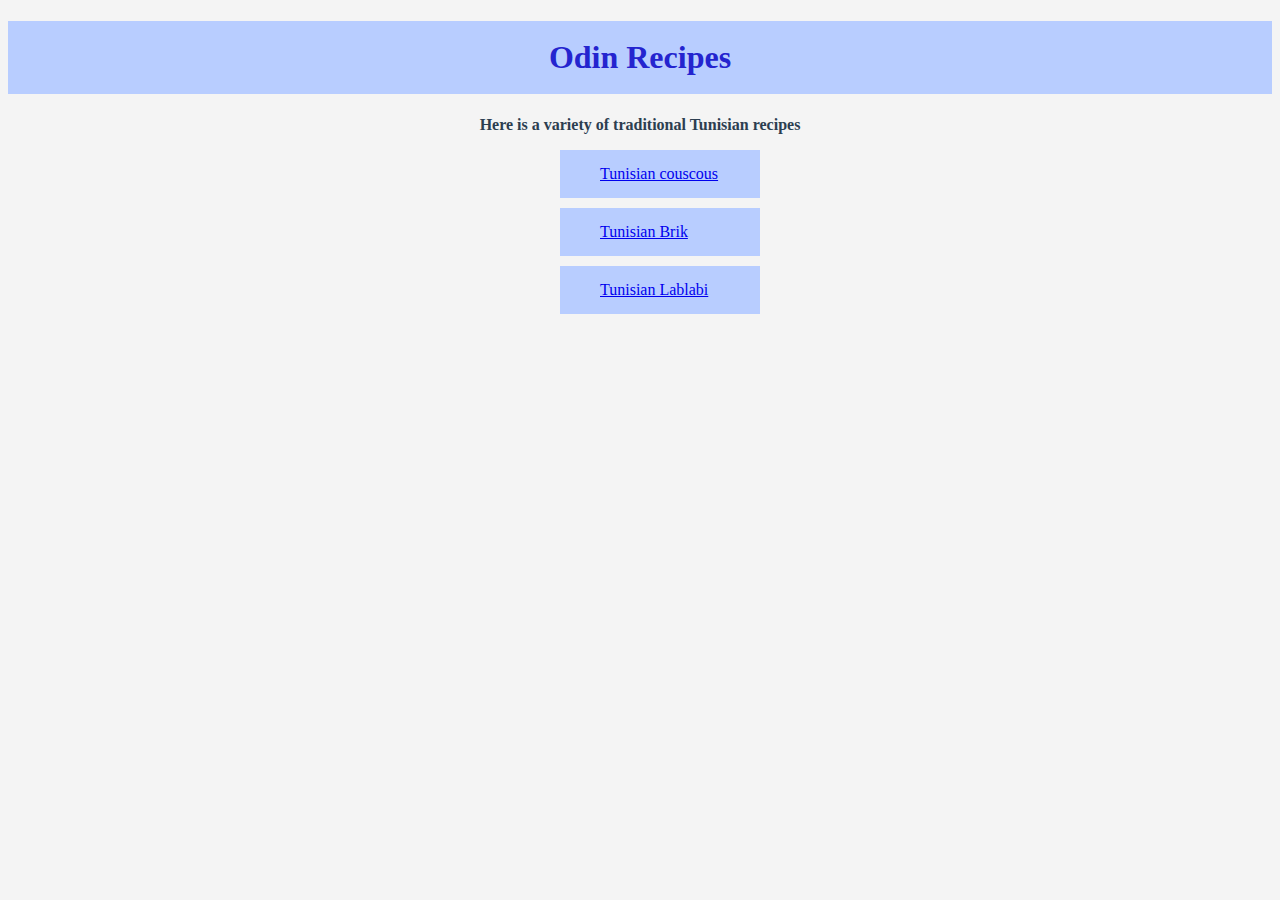
<file: index.html>
<!DOCTYPE html>
<html lang="en">

<head>
    <meta charset="UTF-8">
    <meta name="viewport" content="width=device-width, initial-scale=1.0">
    <title>Document</title>
    <link rel="stylesheet" href="style.css">
</head>

<body>
    <div class="main">
        <h1 class="title">Odin Recipes</h1>
    </div>
        <p class="description">Here is a variety of traditional Tunisian recipes</p>
        <ul class="list">
            <li class="recipe r1"><a href="recipes/couscous.html">Tunisian couscous</a></li>
            <li class="recipe r2"><a href="recipes/brik.html">Tunisian Brik</a></li>
            <li class="recipe r3"><a href="recipes/lablabi.html">Tunisian Lablabi</a></li>
        </ul>
</body>

</html>
</file>
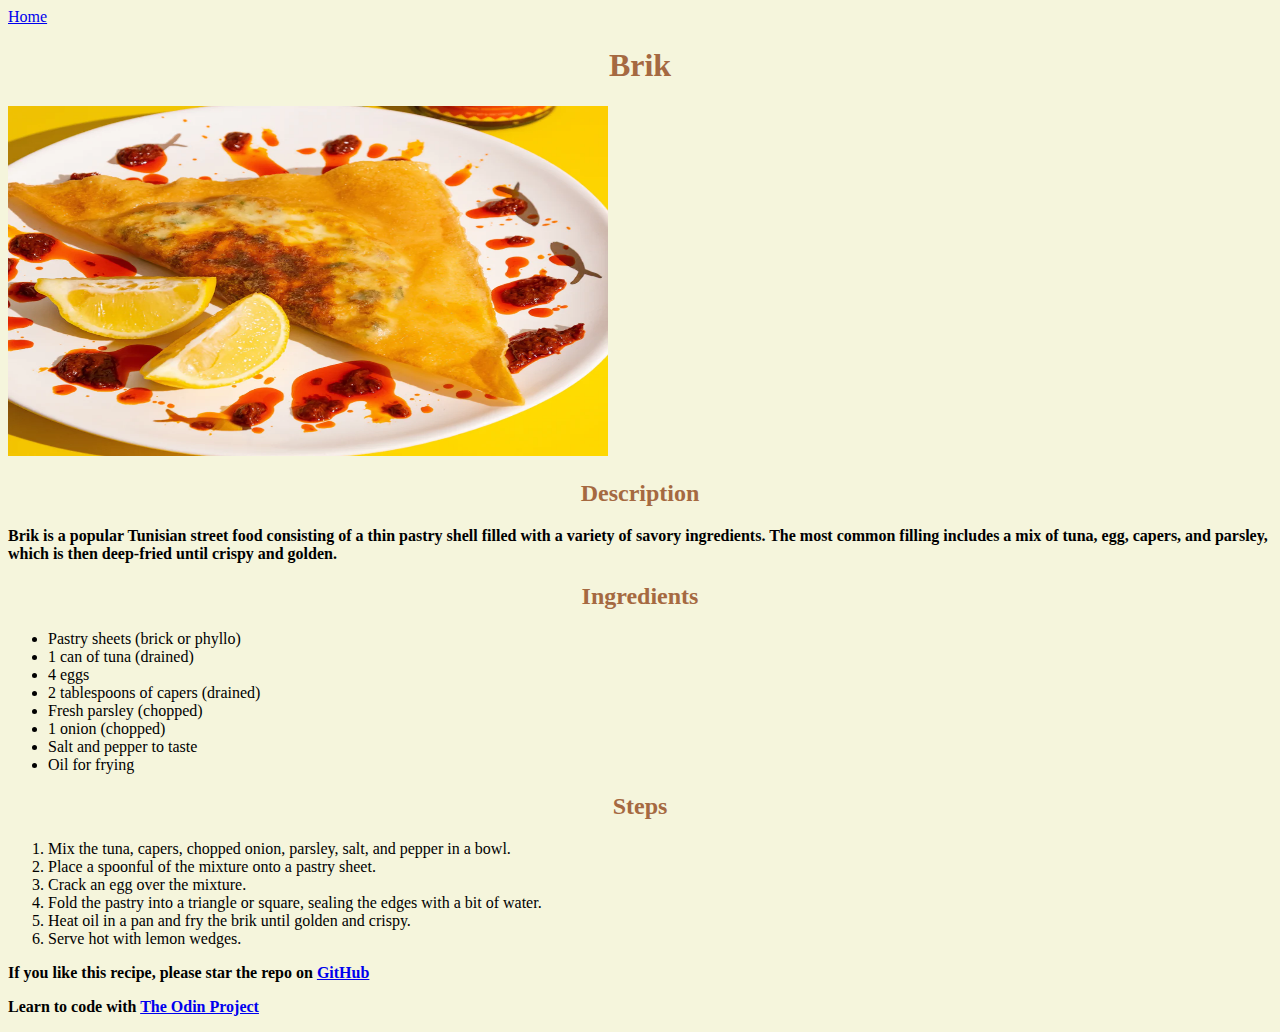
<file: recipes/brik.html>
<!DOCTYPE html>
<html lang="en">
<head>
    <meta charset="UTF-8">
    <meta name="viewport" content="width=device-width, initial-scale=1.0">
    <title>Brik Recipe</title>
    <link rel="stylesheet" href="recipes.css">
</head>
<body>
    <a href="../index.html">Home</a>
    <h1>Brik</h1>
    <img src="../images/img2.bmp" alt="Brik" height="350" width="600">
    <h2>Description</h2>
    <p>Brik is a popular Tunisian street food consisting of a thin pastry shell filled with a variety of savory ingredients. The most common filling includes a mix of tuna, egg, capers, and parsley, which is then deep-fried until crispy and golden.</p>
    <h2>Ingredients</h2>
    <ul>
        <li>Pastry sheets (brick or phyllo)</li>
        <li>1 can of tuna (drained)</li>
        <li>4 eggs</li>
        <li>2 tablespoons of capers (drained)</li>
        <li>Fresh parsley (chopped)</li>
        <li>1 onion (chopped)</li>
        <li>Salt and pepper to taste</li>
        <li>Oil for frying</li>
    </ul>
    <h2>Steps</h2>
    <ol>
        <li>Mix the tuna, capers, chopped onion, parsley, salt, and pepper in a bowl.</li>
        <li>Place a spoonful of the mixture onto a pastry sheet.</li>
        <li>Crack an egg over the mixture.</li>
        <li>Fold the pastry into a triangle or square, sealing the edges with a bit of water.</li>
        <li>Heat oil in a pan and fry the brik until golden and crispy.</li>
        <li>Serve hot with lemon wedges.</li>
    </ol>
    <p><strong>If you like this recipe, please star the repo on <a href="https://github.com/django-unchained-01/odin-recipes" target="_blank">GitHub</a></strong></p>
    <p><strong>Learn to code with <a href="https://www.theodinproject.com" target="_blank">The Odin Project</a></strong></p>
</body>
</html>
</file>
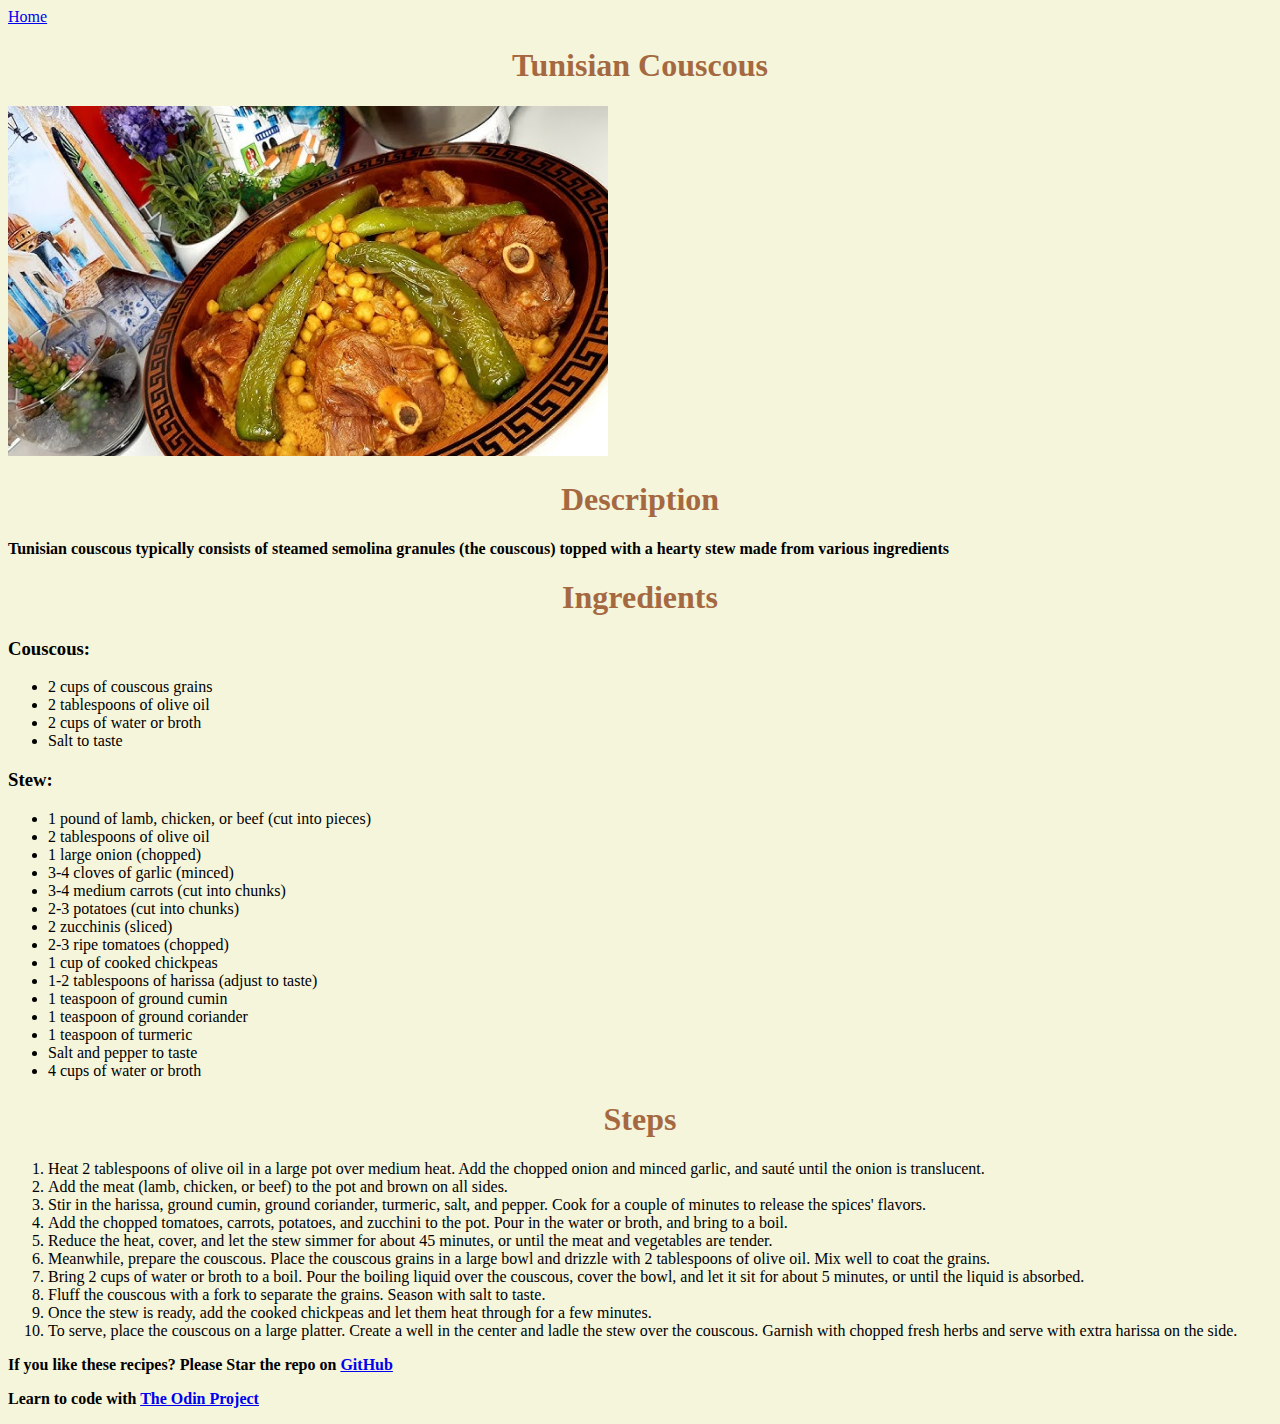
<file: recipes/couscous.html>
<!DOCTYPE html>
<html lang="en">

<head>
    <meta charset="UTF-8">
    <meta name="viewport" content="width=device-width, initial-scale=1.0">
    <title>Couscous Recipe</title>
    <link rel="stylesheet" href="recipes.css">
</head>

<body>
    <a href="../index.html">Home</a>
    <h1>Tunisian Couscous</h1>
    <img src="../images/img1.jpg" alt="photo" height="350" width="600">
    <h1>Description</h1>
    <p>Tunisian couscous typically consists of steamed semolina granules (the couscous) topped with a hearty stew made
        from various ingredients</p>
    <h1>Ingredients</h1>
    <h3>Couscous:</h3>
    <ul>
        <li>2 cups of couscous grains</li>
        <li>2 tablespoons of olive oil</li>
        <li>2 cups of water or broth</li>
        <li>Salt to taste</li>
    </ul>
    <h3>Stew:</h3>
    <ul>
        <li>1 pound of lamb, chicken, or beef (cut into pieces)</li>
        <li>2 tablespoons of olive oil</li>
        <li>1 large onion (chopped)</li>
        <li>3-4 cloves of garlic (minced)</li>
        <li>3-4 medium carrots (cut into chunks)</li>
        <li>2-3 potatoes (cut into chunks)</li>
        <li>2 zucchinis (sliced)</li>
        <li>2-3 ripe tomatoes (chopped)</li>
        <li>1 cup of cooked chickpeas</li>
        <li>1-2 tablespoons of harissa (adjust to taste)</li>
        <li>1 teaspoon of ground cumin</li>
        <li>1 teaspoon of ground coriander</li>
        <li>1 teaspoon of turmeric</li>
        <li>Salt and pepper to taste</li>
        <li>4 cups of water or broth</li>
    </ul>
    <h1>Steps</h1>
    <ol>
        <li>Heat 2 tablespoons of olive oil in a large pot over medium heat. Add the chopped onion and minced garlic,
            and sauté until the onion is translucent.</li>
        <li>Add the meat (lamb, chicken, or beef) to the pot and brown on all sides.</li>
        <li>Stir in the harissa, ground cumin, ground coriander, turmeric, salt, and pepper. Cook for a couple of
            minutes to release the spices' flavors.</li>
        <li>Add the chopped tomatoes, carrots, potatoes, and zucchini to the pot. Pour in the water or broth, and bring
            to a boil.</li>
        <li>Reduce the heat, cover, and let the stew simmer for about 45 minutes, or until the meat and vegetables are
            tender.</li>
        <li>Meanwhile, prepare the couscous. Place the couscous grains in a large bowl and drizzle with 2 tablespoons of
            olive oil. Mix well to coat the grains.</li>
        <li>Bring 2 cups of water or broth to a boil. Pour the boiling liquid over the couscous, cover the bowl, and let
            it sit for about 5 minutes, or until the liquid is absorbed.</li>
        <li>Fluff the couscous with a fork to separate the grains. Season with salt to taste.</li>
        <li>Once the stew is ready, add the cooked chickpeas and let them heat through for a few minutes.</li>
        <li>To serve, place the couscous on a large platter. Create a well in the center and ladle the stew over the
            couscous. Garnish with chopped fresh herbs and serve with extra harissa on the side.</li>
    </ol>
    <p><strong>If you like these recipes? Please Star the repo on <a href="https://github.com/django-unchained-01/odin-recipes" target="_blank">GitHub</a></strong></p>
    <p><strong>Learn to code with <a href="https://www.theodinproject.com" target="_blank">The Odin Project</a></strong></p>

</body>

</html>
</file>
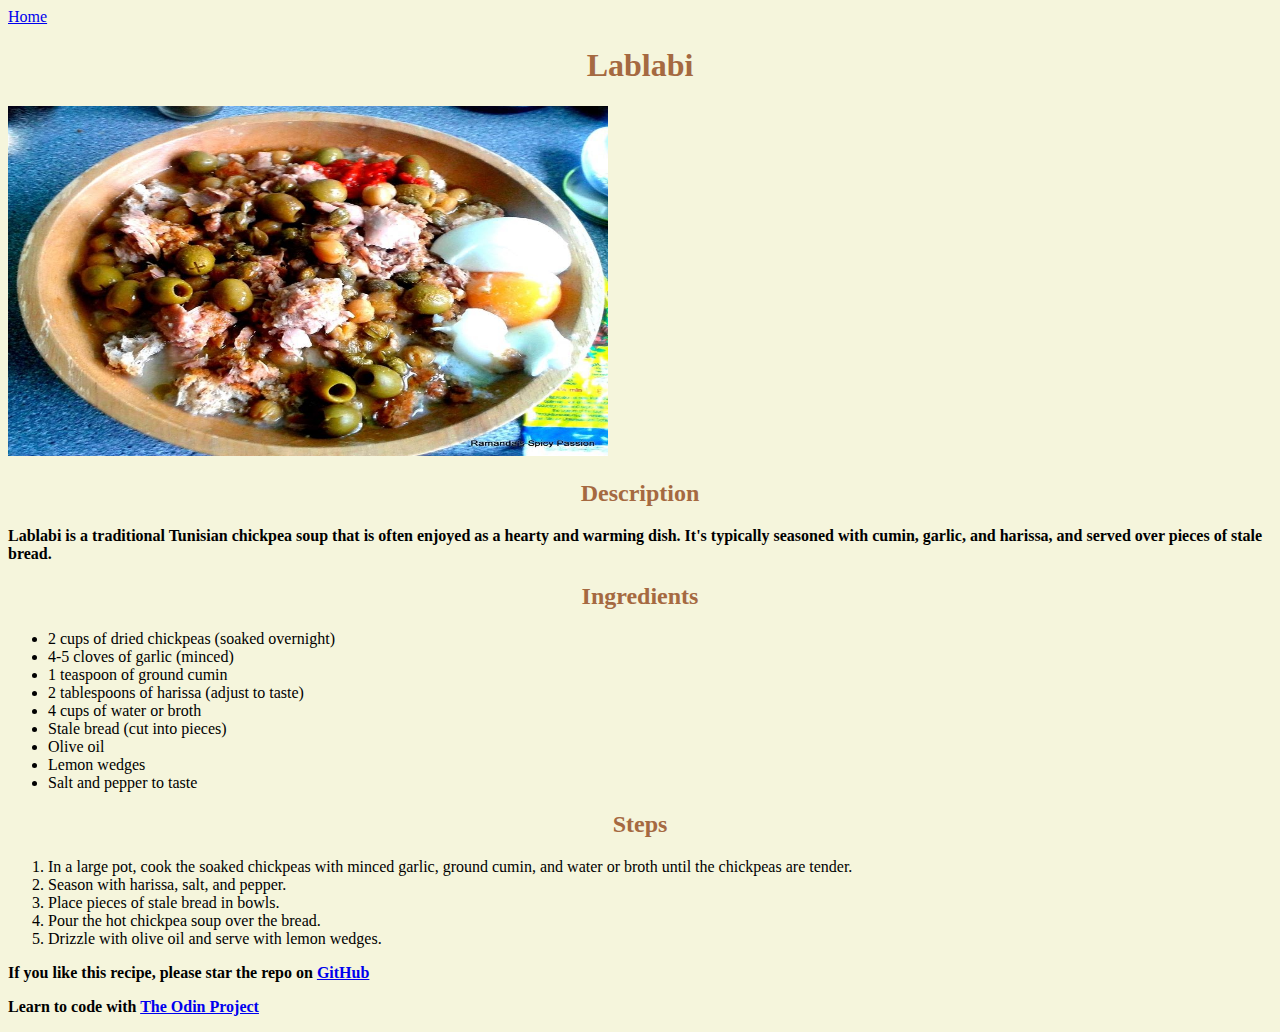
<file: recipes/lablabi.html>
<!DOCTYPE html>
<html lang="en">

<head>
    <meta charset="UTF-8">
    <meta name="viewport" content="width=device-width, initial-scale=1.0">
    <title>Lablabi Recipe</title>
    <link rel="stylesheet" href="recipes.css">
</head>

<body>
    <a href="../index.html">Home</a>
    <h1>Lablabi</h1>
    <img src="../images/img3.bmp" alt="Lablabi" height="350" width="600">
    <h2>Description</h2>
    <p>Lablabi is a traditional Tunisian chickpea soup that is often enjoyed as a hearty and warming dish. It's
        typically seasoned with cumin, garlic, and harissa, and served over pieces of stale bread.</p>
    <h2>Ingredients</h2>
    <ul>
        <li>2 cups of dried chickpeas (soaked overnight)</li>
        <li>4-5 cloves of garlic (minced)</li>
        <li>1 teaspoon of ground cumin</li>
        <li>2 tablespoons of harissa (adjust to taste)</li>
        <li>4 cups of water or broth</li>
        <li>Stale bread (cut into pieces)</li>
        <li>Olive oil</li>
        <li>Lemon wedges</li>
        <li>Salt and pepper to taste</li>
    </ul>
    <h2>Steps</h2>
    <ol>
        <li>In a large pot, cook the soaked chickpeas with minced garlic, ground cumin, and water or broth until the
            chickpeas are tender.</li>
        <li>Season with harissa, salt, and pepper.</li>
        <li>Place pieces of stale bread in bowls.</li>
        <li>Pour the hot chickpea soup over the bread.</li>
        <li>Drizzle with olive oil and serve with lemon wedges.</li>
    </ol>
    <p><strong>If you like this recipe, please star the repo on <a href="https://github.com/django-unchained-01/odin-recipes" target="_blank">GitHub</a></strong></p>
    <p><strong>Learn to code with <a href="https://www.theodinproject.com" target="_blank">The Odin Project</a></strong></p>
</body>

</html>
</file>
<file: style.css>
.main {
    text-align: center;
    background-color:rgb(184, 205, 255) ;
    color: rgb(36, 36, 207);
}
p {
    font-weight: bold;
}
body {
    background-color: #F4F4F4;
    color: #2C3E50;
}
.title {
    padding: 18px;
}
.recipe {
    padding-top: 15px;
    padding-bottom: 15px;
    padding-right: 30px;
    padding-left: 40px;
    margin: 0 auto;
    margin-bottom: 10px;
    background-color:rgb(184, 205, 255)  ;
}
.description {
    text-align: center;
}
.list {
    width: 200px;
    margin: 0 auto;
    list-style-type: none;
}
</file>
<file: recipes/recipes.css>
body {
    background-color: beige;
}
h1,h2 {
    text-align: center;
    color: rgb(165, 105, 65);
}
p {
    font-weight: 600;
}
</file>
